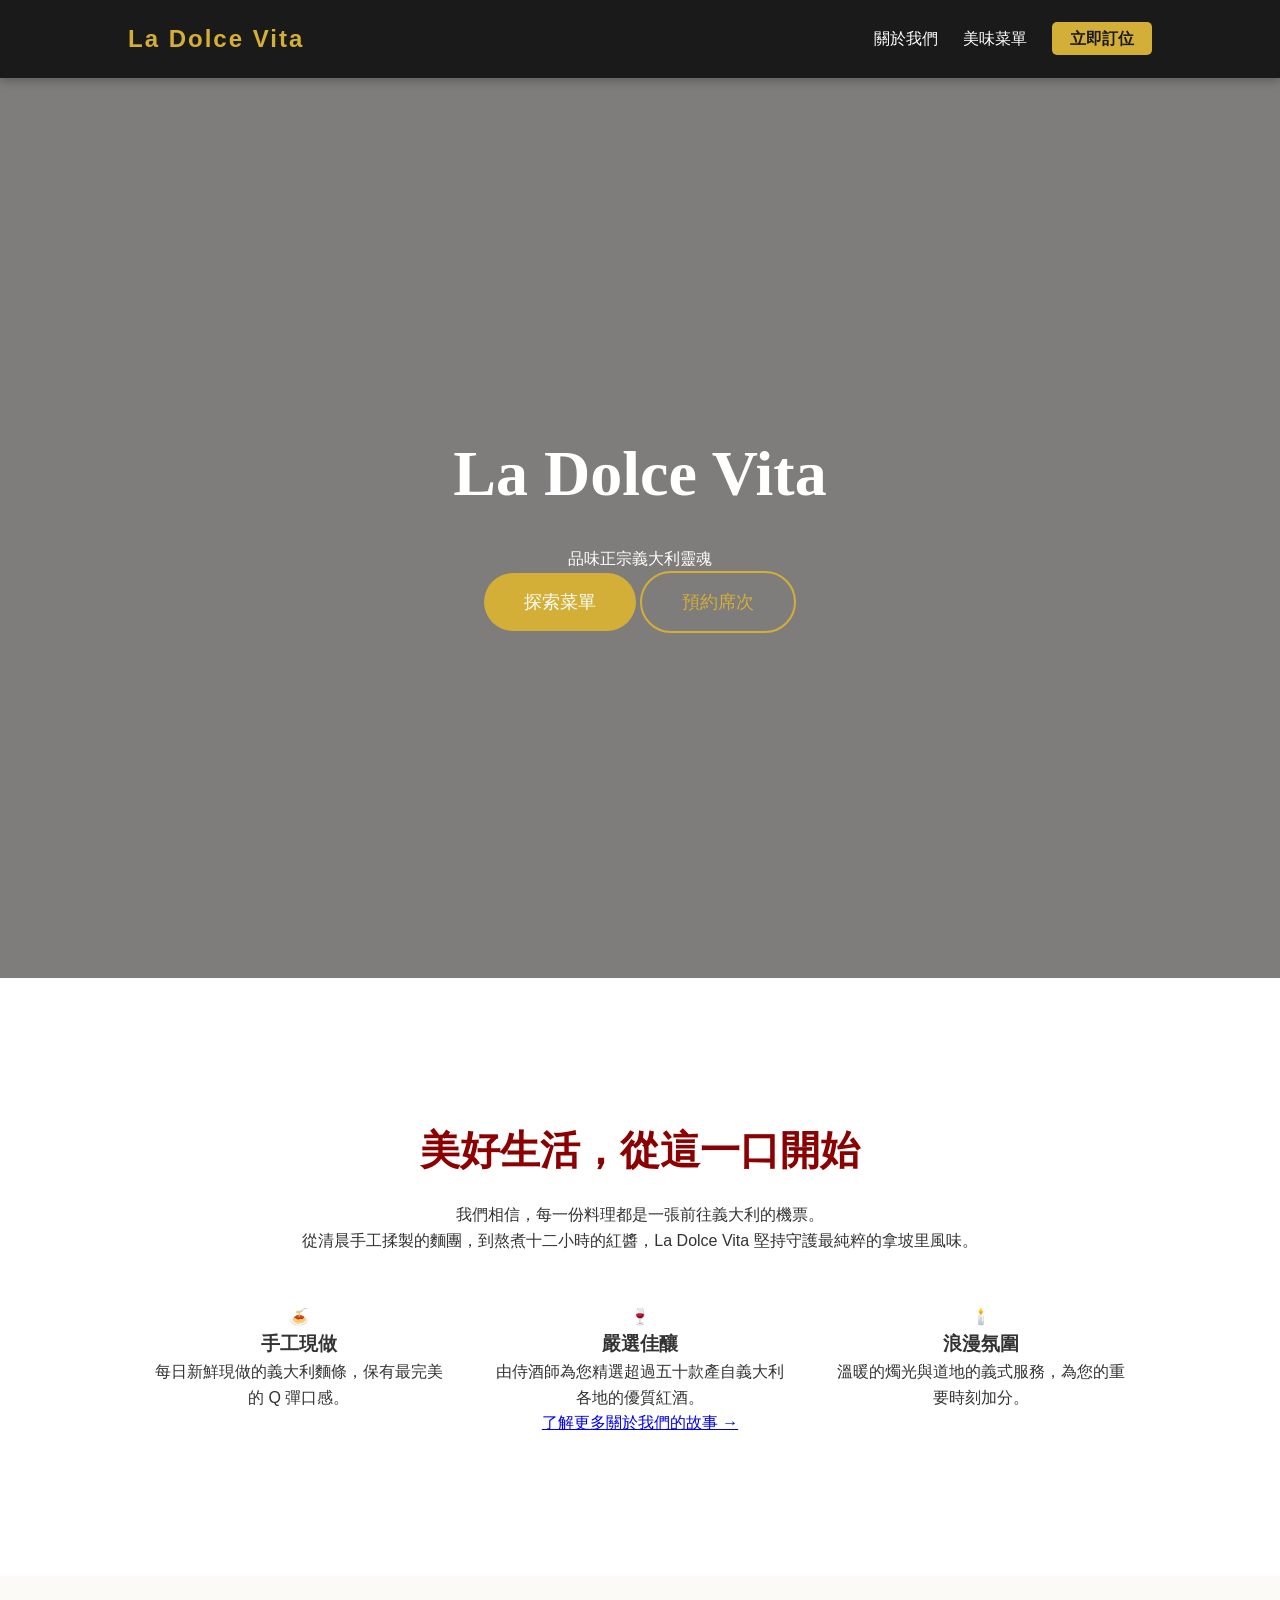
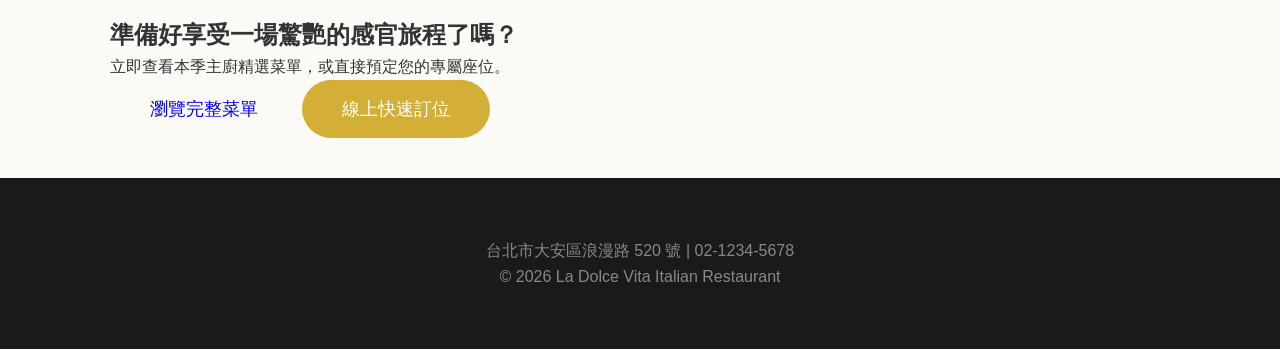
<file: day03-html-basics/aiweb/index.html>
<!DOCTYPE html>
<html lang="zh-Hant">
<head>
    <meta charset="UTF-8">
    <meta name="viewport" content="width=device-width, initial-scale=1.0">
    <title>La Dolce Vita | 義式經典餐廳</title>
    <link rel="stylesheet" href="style.css">
</head>
<body>

    <nav class="navbar">
        <div class="logo">La Dolce Vita</div>
        <ul class="nav-links">
            <li><a href="about.html">關於我們</a></li>
            <li><a href="menu.html">美味菜單</a></li>
            <li><a href="booking.html" class="btn-book">立即訂位</a></li>
        </ul>
    </nav>

    <header class="hero">
        <div class="hero-content">
            <h1>La Dolce Vita</h1>
            <p>品味正宗義大利靈魂</p>
            <div class="cta-group">
                <a href="menu.html" class="btn-main btn-gold">探索菜單</a>
                <a href="booking.html" class="btn-main btn-outline">預約席次</a>
            </div>
        </div>
    </header>

    <section class="welcome-section">
        <div class="container">
            <h2>美好生活，從這一口開始</h2>
            <p class="welcome-text">
                我們相信，每一份料理都是一張前往義大利的機票。<br>
                從清晨手工揉製的麵團，到熬煮十二小時的紅醬，La Dolce Vita 堅持守護最純粹的拿坡里風味。
            </p>
            
            <div class="features-grid">
                <div class="feature-card">
                    <div class="icon">🍝</div>
                    <h3>手工現做</h3>
                    <p>每日新鮮現做的義大利麵條，保有最完美的 Q 彈口感。</p>
                </div>
                <div class="feature-card">
                    <div class="icon">🍷</div>
                    <h3>嚴選佳釀</h3>
                    <p>由侍酒師為您精選超過五十款產自義大利各地的優質紅酒。</p>
                </div>
                <div class="feature-card">
                    <div class="icon">🕯️</div>
                    <h3>浪漫氛圍</h3>
                    <p>溫暖的燭光與道地的義式服務，為您的重要時刻加分。</p>
                </div>
            </div>
            
            <a href="about.html" class="more-link">了解更多關於我們的故事 &rarr;</a>
        </div>
    </section>

    <section class="bottom-cta">
        <div class="container">
            <h2>準備好享受一場驚艷的感官旅程了嗎？</h2>
            <p>立即查看本季主廚精選菜單，或直接預定您的專屬座位。</p>
            <div class="cta-group">
                <a href="menu.html" class="btn-main btn-outline-white">瀏覽完整菜單</a>
                <a href="booking.html" class="btn-main btn-gold">線上快速訂位</a>
            </div>
        </div>
    </section>

    <footer class="main-footer">
        <p>台北市大安區浪漫路 520 號 | 02-1234-5678</p>
        <p>&copy; 2026 La Dolce Vita Italian Restaurant</p>
    </footer>

</body>
</html>
</file>
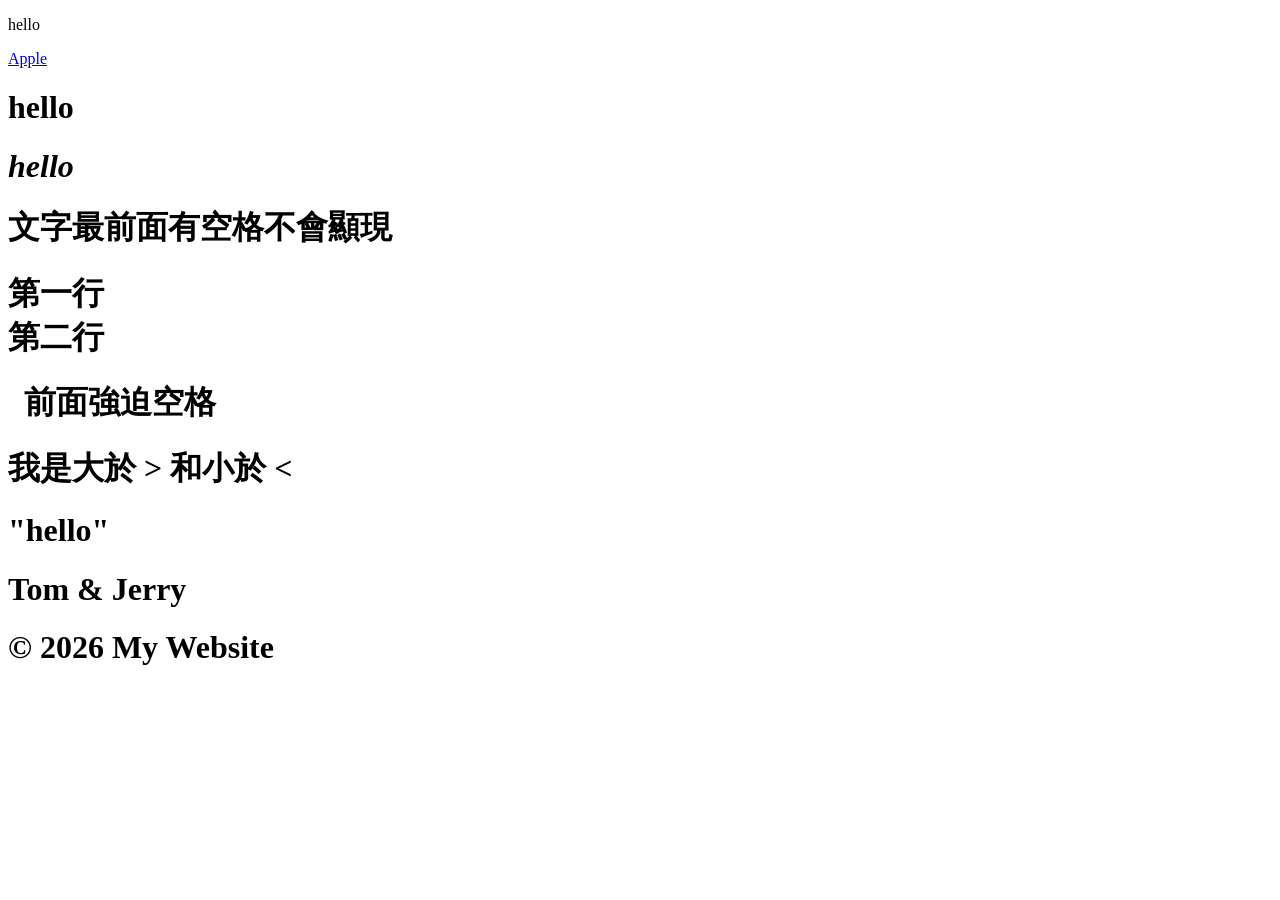
<file: day03-html-basics/day03-basic.html>
<!DOCTYPE html>
<!-- 宣告文件類型，告訴瀏覽器這是一個 HTML5 文件 -->

<html lang="zh">
<!-- 整個 HTML 文件的開始，lang="zh" 表示網頁語言是中文 -->

    <head>
        <!-- head 區：放網頁的設定資訊，不會顯示在頁面上 -->

        <!-- 設定網頁文字編碼為 UTF-8（支援中文） -->
        <meta charset="UTF-8">

        <!-- 設定手機裝置顯示比例，讓網頁在手機上正常縮放 -->
        <meta name="viewport" content="width=device-width, initial-scale=1.0">

        <!-- 瀏覽器分頁顯示的標題 -->
        <title>基礎網頁</title>
    </head>

    <body>
        <!-- body 區：網頁實際顯示的內容 -->

        <!-- p：段落文字 -->
        <p>hello</p>

        <!-- a：超連結 (anchor)
            href = 連結網址 -->
        <a href="http://apple.com/tw">Apple</a>

        <!-- h1：標題 (Heading)，h1~h6，h1最大 -->
        <h1>hello</h1>

        <!-- i：斜體文字 (italic) -->
        <h1><i>hello</i></h1>

        <!-- HTML 會忽略多餘空白 -->
        <h1>    文字最前面有空格不會顯現</h1>
        <!--
        HTML 解析時：
            多個空格、tab、換行
        都會被壓縮成一個空白
        所以前面打很多空格也不會顯示
        -->

        <!-- br：強制換行 (line break) -->
        <!-- br 是單標籤，不需要結束標籤 -->
        <h1>第一行<br>第二行</h1>
        <!-- ====================================== -->

        <!-- 常見 HTML 特殊符號 (HTML Entity) -->
        <!-- 因為這些符號在 HTML 中有特殊用途，所以需要轉換 -->

        <!-- 空白字元&nbsp; -->
        <!-- non-breaking space（不換行空格） -->
        <h1>&nbsp;&nbsp;前面強迫空格</h1>
        <!--
        &nbsp; = 強制空格

        HTML 會自動忽略多個空白，
        如果需要顯示空格，就要使用 &nbsp;

        常用情境：
            1. 排版
            2. 表格對齊
            3. 防止文字換行
        -->

        <!-- > 與 < -->
        <h1>我是大於 &gt; 和小於 &lt;</h1>
        <!--
        &gt; = >
        &lt; = <
        -->
        
        <!-- 雙引號" -->
        <h1>&quot;hello&quot;</h1>
  
        <!-- &amp; -->
        <h1>Tom &amp; Jerry</h1>

        <!-- &copy; -->
        <h1>&copy; 2026 My Website</h1>
        <!--
        &copy; = ©

        代表「版權符號 (Copyright)」
        常用在網站頁尾 (footer)
        -->

    </body>

</html>
</file>
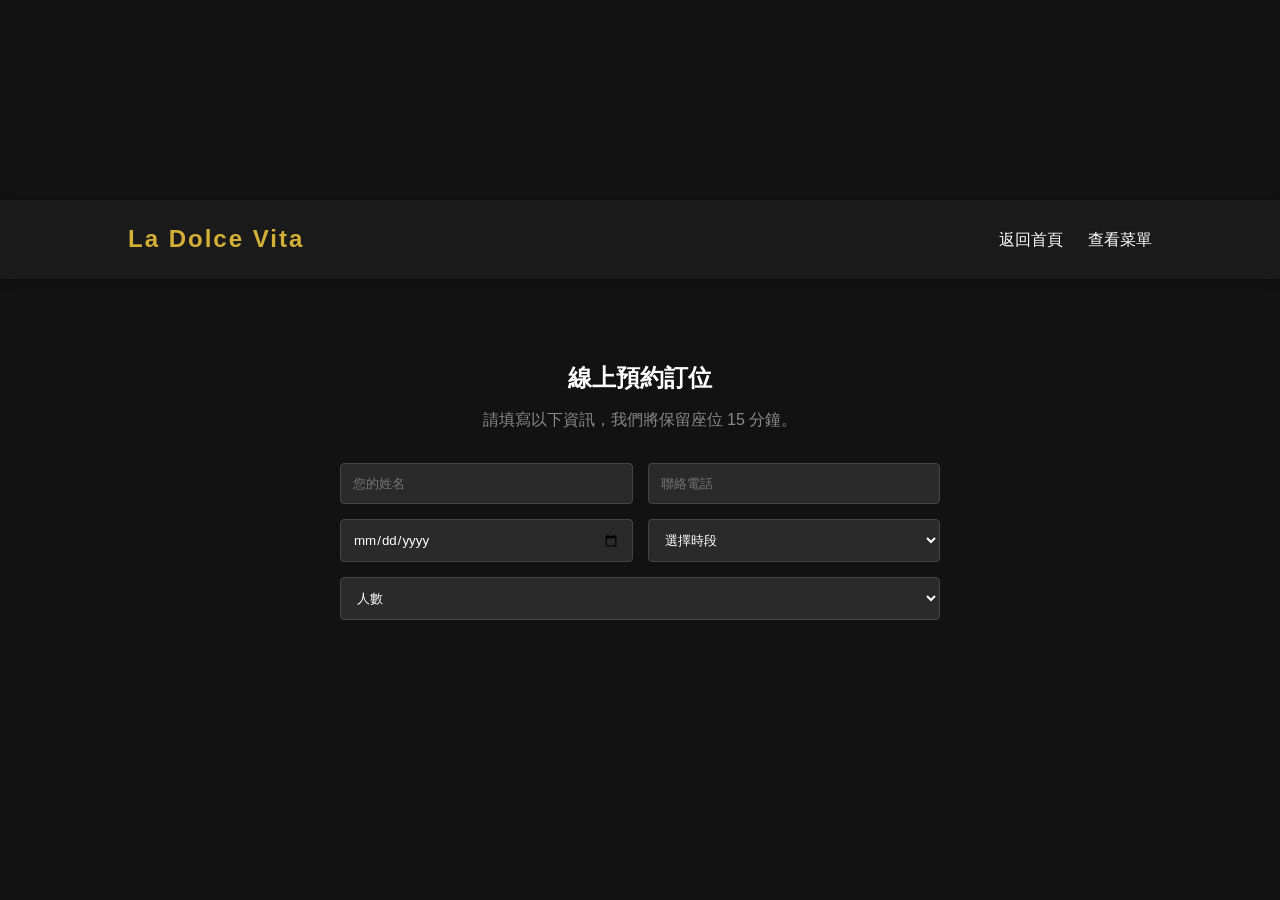
<file: day03-html-basics/aiweb/booking.html>
<!DOCTYPE html>
<html lang="zh-Hant">
<head>
    <meta charset="UTF-8">
    <meta name="viewport" content="width=device-width, initial-scale=1.0">
    <title>立即訂位 | La Dolce Vita 義式餐廳</title>
    <link rel="stylesheet" href="style.css">
    <style>
        /* 專屬於訂位頁面的微調 */
        .booking-page {
            background: #121212;
            min-height: 100vh;
            display: flex;
            flex-direction: column;
            justify-content: center;
        }
        .info-box {
            margin-top: 30px;
            padding: 20px;
            border: 1px dashed #d4af37;
            color: #d4af37;
            font-size: 0.9rem;
        }
    </style>
</head>
<body class="booking-page">

    <nav class="navbar">
        <div class="logo"><a href="index.html" style="color: #d4af37; text-decoration: none;">La Dolce Vita</a></div>
        <ul class="nav-links">
            <li><a href="index.html">返回首頁</a></li>
            <li><a href="index.html#menu">查看菜單</a></li>
        </ul>
    </nav>

    <section class="section">
        <div class="booking-container">
            <h2 style="color: #fff; margin-bottom: 10px;">線上預約訂位</h2>
            <p style="color: #888; margin-bottom: 30px;">請填寫以下資訊，我們將保留座位 15 分鐘。</p>
            
            <form id="resForm" class="booking-form">
                <div class="form-group">
                    <input type="text" id="name" placeholder="您的姓名" required>
                    <input type="tel" id="phone" placeholder="聯絡電話" required>
                </div>
                <div class="form-group">
                    <input type="date" id="date" required>
                    <select id="time" required>
                        <option value="">選擇時段</option>
                        <option value="11:30">11:30 (午餐)</option>
                        <option value="13:00">13:00 (午餐)</option>
                        <option value="18:00">18:00 (晚餐)</option>
                        <option value="19:30">19:30 (晚餐)</option>
                    </select>
                </div>
                <div class="form-group">
                    <select id="guests" required>
                        <option value="">人數</option>
                        <option value="1">1 位</option>
                        <option value="2">2 位</option>
                        <option value="4">3-4 位</option>
                        <option value="6">5-6 位</option>
</file>
<file: day03-html-basics/aiweb/style.css>
/* =========================================
   1. 全域設定 (Global Styles)
   ========================================= */
* {
    margin: 0;
    padding: 0;
    box-sizing: border-box;
    font-family: 'Helvetica Neue', Helvetica, Arial, sans-serif;
}

html {
    scroll-behavior: smooth; /* 點擊導覽平滑捲動 */
}

body {
    line-height: 1.6;
    color: #333;
    background-color: #fcfaf7;
}

.container {
    max-width: 1100px;
    margin: 0 auto;
    padding: 40px 20px;
}

.section {
    padding: 80px 10%;
}

/* =========================================
   2. 共用組件 (Navbar, Footer, Buttons)
   ========================================= */
/* 導覽列 */
.navbar {
    display: flex;
    justify-content: space-between;
    align-items: center;
    padding: 20px 10%;
    background: #1a1a1a;
    color: #fff;
    position: sticky;
    top: 0;
    z-index: 1000;
    box-shadow: 0 2px 10px rgba(0,0,0,0.3);
}

.logo {
    font-size: 1.5rem;
    font-weight: bold;
    letter-spacing: 2px;
    color: #d4af37;
}

.nav-links {
    list-style: none;
    display: flex;
    align-items: center;
}

.nav-links li { margin-left: 25px; }

.nav-links a {
    text-decoration: none;
    color: #fff;
    transition: 0.3s;
}

.nav-links a:hover { color: #d4af37; }

/* 按鈕系列 */
.btn-book {
    background: #d4af37;
    padding: 8px 18px;
    border-radius: 5px;
    color: #1a1a1a !important;
    font-weight: bold;
}

.btn-main {
    padding: 15px 40px;
    font-size: 1.1rem;
    text-decoration: none;
    border-radius: 50px;
    transition: 0.3s;
    display: inline-block;
}

.btn-gold { background-color: #d4af37; color: #fff; border: none; }
.btn-outline { border: 2px solid #d4af37; color: #d4af37; background: transparent; }
.btn-outline:hover { background: #d4af37; color: #fff; }

/* 頁尾 */
footer {
    background: #1a1a1a;
    color: #888;
    text-align: center;
    padding: 60px 20px;
}

/* =========================================
   3. 首頁樣式 (index.html)
   ========================================= */
.hero {
    height: 100vh;
    background: linear-gradient(rgba(0,0,0,0.5), rgba(0,0,0,0.5)), 
                url('https://images.unsplash.com/photo-1559339352-11d035aa65de?auto=format&fit=crop&w=1600&q=80');
    background-size: cover;
    background-position: center;
    display: flex;
    align-items: center;
    justify-content: center;
    text-align: center;
    color: #fff;
}

.hero h1 { font-size: 4rem; margin-bottom: 20px; font-family: serif; }

.welcome-section { text-align: center; padding: 100px 10%; background: #fff; }
.welcome-section h2 { color: #8b0000; font-size: 2.5rem; margin-bottom: 20px; }

.features-grid {
    display: grid;
    grid-template-columns: repeat(auto-fit, minmax(280px, 1fr));
    gap: 40px;
    margin-top: 50px;
}

.feature-item {
    background: #fff;
    padding: 30px;
    border: 1px solid #eee;
    transition: 0.3s;
}

.feature-item:hover { border-color: #d4af37; transform: translateY(-5px); }

/* =========================================
   4. 關於我們樣式 (about.html)
   ========================================= */
.about-hero {
    height: 40vh;
    background: linear-gradient(rgba(0,0,0,0.6), rgba(0,0,0,0.6)), 
                url('https://images.unsplash.com/photo-1510812431401-41d2bd2722f3?auto=format&fit=crop&w=1200&q=80');
    background-size: cover;
    background-position: center;
    display: flex;
    justify-content: center;
    align-items: center;
    color: #fff;
}

.about-grid {
    display: grid;
    grid-template-columns: 1fr 1fr;
    gap: 50px;
    align-items: center;
}

.about-image img {
    width: 100%;
    border-radius: 10px;
    box-shadow: 20px 20px 0px #d4af37;
}

/* =========================================
   5. 菜單樣式 (menu.html)
   ========================================= */
.menu-hero {
    height: 35vh;
    background: linear-gradient(rgba(0,0,0,0.5), rgba(0,0,0,0.5)), 
                url('https://images.unsplash.com/photo-1473093226795-af9932fe5856?auto=format&fit=crop&w=1200&q=80');
    background-size: cover;
    background-position: center;
    display: flex;
    justify-content: center;
    align-items: center;
    color: #fff;
}

.menu-nav {
    display: flex;
    justify-content: center;
    gap: 30px;
    padding: 20px;
    background: #fff;
    position: sticky;
    top: 70px; /* 在 Navbar 下方 */
    z-index: 900;
    box-shadow: 0 2px 10px rgba(0,0,0,0.1);
}

.category-title {
    font-size: 2.2rem;
    color: #8b0000;
    border-left: 6px solid #d4af37;
    padding-left: 20px;
    margin: 50px 0 30px;
}

.full-menu-grid {
    display: grid;
    grid-template-columns: repeat(auto-fit, minmax(450px, 1fr));
    gap: 30px;
}

.menu-card-pro {
    display: flex;
    background: #fff;
    border-radius: 12px;
    overflow: hidden;
    box-shadow: 0 4px 15px rgba(0,0,0,0.08);
}

.menu-card-pro img {
    width: 180px;
    height: 180px;
    object-fit: cover;
    flex-shrink: 0;
}

.card-content { padding: 25px; flex: 1; }
.card-header { display: flex; justify-content: space-between; margin-bottom: 10px; }
.price { color: #d4af37; font-weight: bold; }

/* =========================================
   6. 訂位樣式 (booking.html)
   ========================================= */
.bg-dark { background-color: #1a1a1a; color: white; padding: 100px 10%; }
.booking-container { max-width: 600px; margin: 0 auto; text-align: center; }
.booking-form { margin-top: 30px; display: flex; flex-direction: column; gap: 15px; }

.form-group { display: flex; gap: 15px; }
.form-group input, .form-group select, .booking-form textarea {
    flex: 1;
    padding: 12px;
    border: 1px solid #444;
    background: #2a2a2a;
    color: white;
    border-radius: 4px;
}

.submit-btn {
    background: #d4af37;
    color: #1a1a1a;
    padding: 15px;
    border: none;
    font-weight: bold;
    cursor: pointer;
    font-size: 1.1rem;
}

/* =========================================
   7. 響應式設計 (Responsive)
   ========================================= */
@media (max-width: 768px) {
    .about-grid, .full-menu-grid { grid-template-columns: 1fr; }
    .hero h1 { font-size: 2.5rem; }
    .form-group { flex-direction: column; }
    .menu-nav { gap: 10px; font-size: 0.9rem; }
}

@media (max-width: 600px) {
    .menu-card-pro { flex-direction: column; }
    .menu-card-pro img { width: 100%; height: 200px; }
}
</file>
